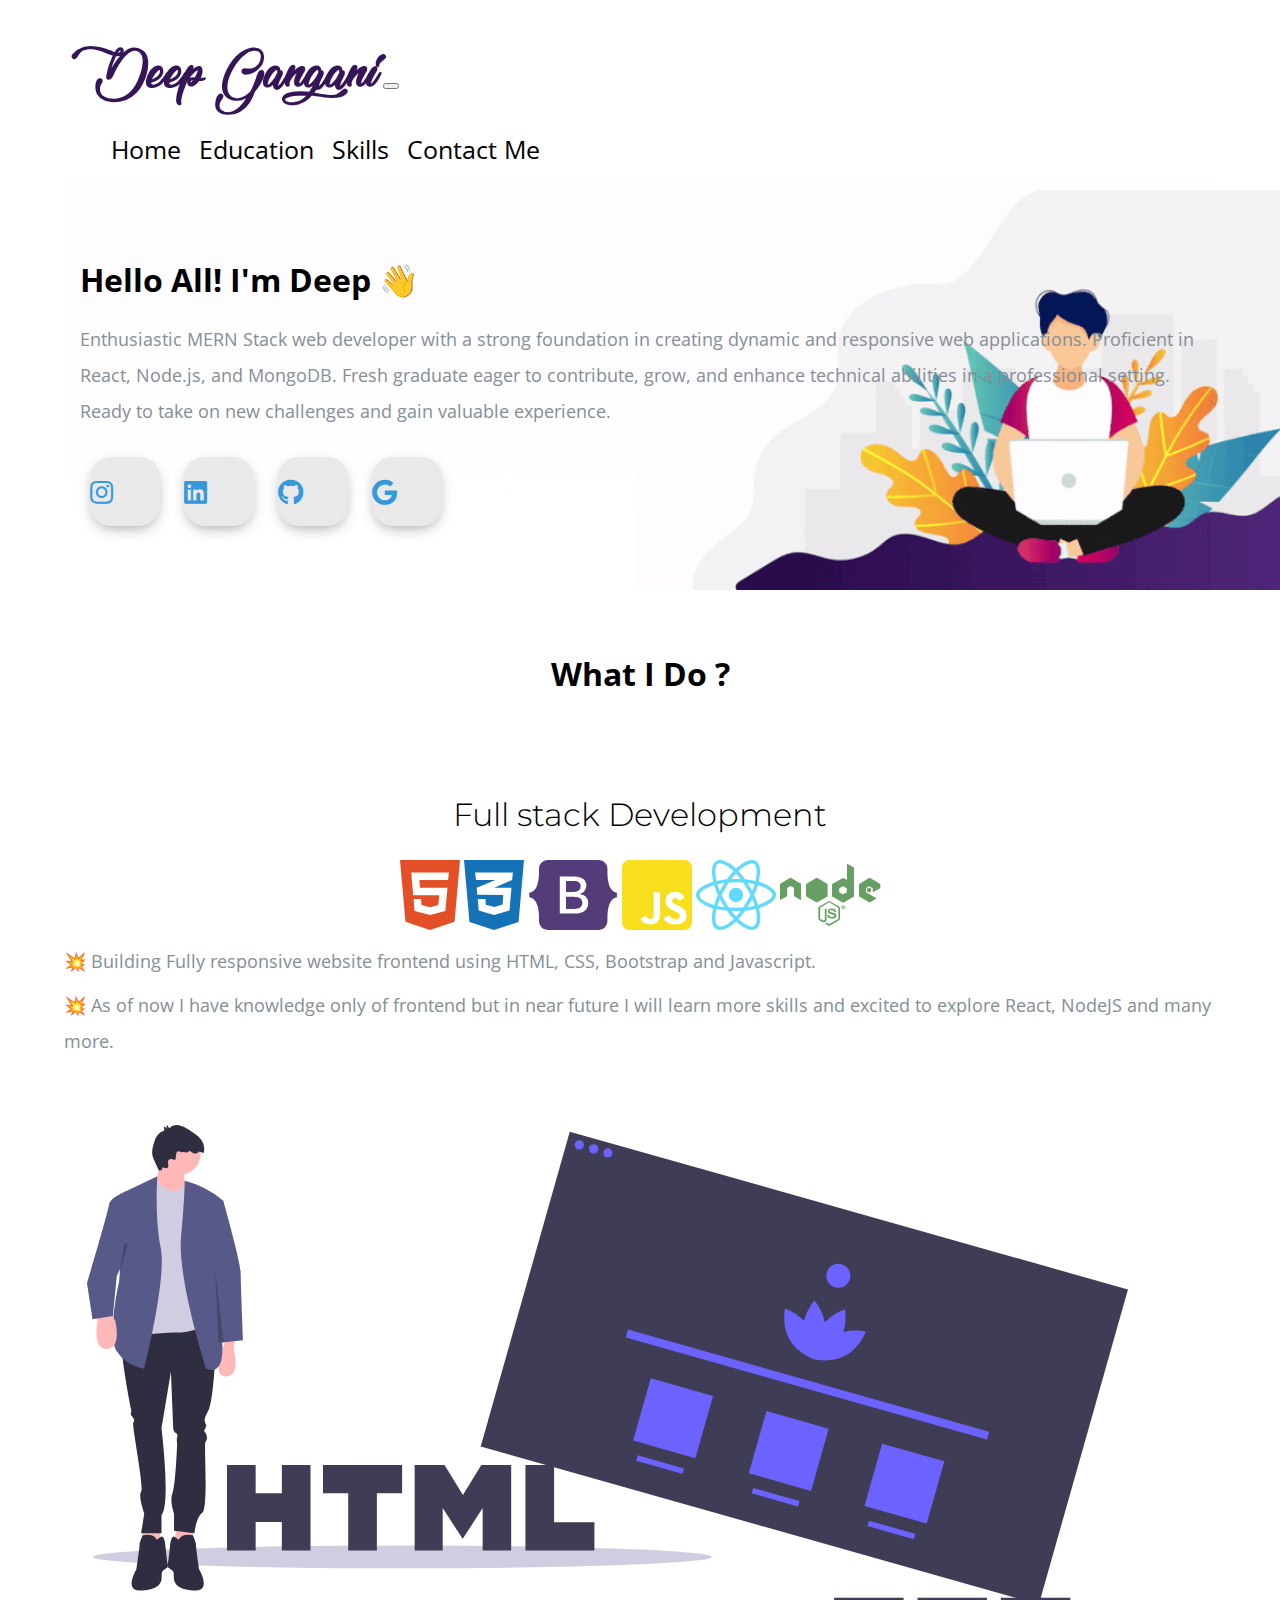
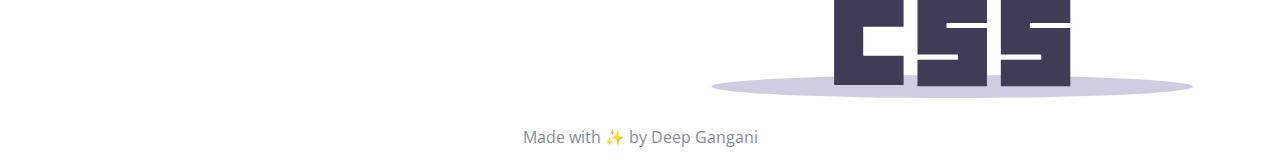
<file: index.html>
<!DOCTYPE html>
<html lang="en" dir="ltr">

<head>
  <meta charset="utf-8">
  <meta name="viewport" content="width=device-width,initial-scale=1">
  <title>Deep's Portfolio</title>
  <link rel="icon" href="Image/engineer.ico">
  <link rel="stylesheet" href="https://stackpath.bootstrapcdn.com/bootstrap/4.5.0/css/bootstrap.min.css" integrity="sha384-9aIt2nRpC12Uk9gS9baDl411NQApFmC26EwAOH8WgZl5MYYxFfc+NcPb1dKGj7Sk" crossorigin="anonymous">
  <link rel="stylesheet" href="style.css">
  
  <link href="https://fonts.googleapis.com/css2?family=Arizonia&family=Montserrat:wght@400;800&display=swap" rel="stylesheet">
  <link href="https://fonts.googleapis.com/css2?family=Open+Sans:wght@700&display=swap" rel="stylesheet">
  <link rel="stylesheet" href="https://use.fontawesome.com/releases/v5.4.1/css/all.css" />
  <link rel="stylesheet" href="https://cdnjs.cloudflare.com/ajax/libs/font-awesome/5.13.1/css/all.min.css">
  <script src="https://code.jquery.com/jquery-3.5.1.slim.min.js" integrity="sha384-DfXdz2htPH0lsSSs5nCTpuj/zy4C+OGpamoFVy38MVBnE+IbbVYUew+OrCXaRkfj" crossorigin="anonymous"></script>
  <script src="https://cdn.jsdelivr.net/npm/popper.js@1.16.0/dist/umd/popper.min.js" integrity="sha384-Q6E9RHvbIyZFJoft+2mJbHaEWldlvI9IOYy5n3zV9zzTtmI3UksdQRVvoxMfooAo" crossorigin="anonymous"></script>
  <script src="https://stackpath.bootstrapcdn.com/bootstrap/4.5.0/js/bootstrap.min.js" integrity="sha384-OgVRvuATP1z7JjHLkuOU7Xw704+h835Lr+6QL9UvYjZE3Ipu6Tp75j7Bh/kR0JKI" crossorigin="anonymous"></script>
</head>
<body class="container-fluid body_section">
        <header>
              <nav class="navbar navbar-expand-lg navbar-light ">
                <a class="navbar-brand brand-name" href="#">Deep Gangani</a>
                <button class="navbar-toggler" type="button" data-toggle="collapse" data-target="#navbarSupportedContent" aria-controls="navbarSupportedContent" aria-expanded="false" aria-label="Toggle navigation">
                  <span class="navbar-toggler-icon"></span>
                </button>
        
                <div class="collapse navbar-collapse" id="navbarSupportedContent">
                  <ul class="navbar-nav ml-auto">
                    <li class="nav-item">
                      <a class="nav-link headerachor" href="index.html">Home</a>
                    </li>
                    <li class="nav-item">
                      <a class="nav-link headerachor" href="Education.html">Education</a>
                    </li>
                    <li class="nav-item">
                      <a class="nav-link headerachor" href="skill.html">Skills</a>
                    </li>
                    
                    <li class="nav-item">
                      <a class="nav-link headerachor" href="contact.html">Contact Me</a>
                    </li>
                  </ul>
              </nav>
          </header>

          <section id = "Home">
              <div class="row column1">
                <div class="col-lg-6 col-md-6 first-image">
                    <img class = "boyimage" src="Image/20200630_162659.gif" alt="">
                </div>  
                  <div class="col-lg-6 section-1">
                      <h1 class = "Hello">Hello All! I'm Deep <span class="wave">👋</span></h1>
                      <p>Enthusiastic MERN Stack web developer with a strong foundation
                        in creating dynamic and responsive web applications. Proficient
                        in React, Node.js, and MongoDB. Fresh graduate eager to
                        contribute, grow, and enhance technical abilities in a professional
                        setting. Ready to take on new challenges and gain valuable
                        experience.</p>
                          <div class=social_media_icon>
                            <a class="btn" href="https://www.instagram.com/ajit.verma_/" target=_blank>
                              <i class="fab fa-instagram"></i>
                            </a>
                            <a class="btn" href="https://www.linkedin.com/in/ajit-verma-70b9b0196/" target=_blank>
                              <i class="fab fa-linkedin" aria-hidden="true"></i>
                            </a>
                            <a class="btn" href="https://github.com/AjitVerma15" target=_blank>
                              <i class="fab fa-github"></i>
                            </a>
                            <a class="btn" href="mailto:ajitverma1503@gmail.com" target=_blank>
                              <i class="fab fa-google"></i>
                            </a>
                          </div>
                  </div>
                  <div class="Image-boy col-lg-6"><img class="boy" src="Image/Boy-image.png" alt=""></div>
              </div>
          </section>


          <section id=Whatido>
            <h1>What I Do ?</h1>
              
              <div class="row feature-2">
                <div class="col-lg-6 col-md-6 feature-web">
                  <h1 class="Feature-Heading">Full stack Development</h1>
                  <ul class = "dev-icon">
                    <li class="m-2"><i class="fab fa-html5 fa-5x" style="color:#e34f26"></i></li>
                    <li class="m-2"><i class="fab fa-css3-alt fa-5x" style="color:#1572b6"></i></li>
                    <li class="m-2"><i class="fab fa-bootstrap fa-5x" style="color:#543b79"></i></li>
                    <li class="m-2"><i class="fab fa-js-square fa-5x" style="color:#f7df1e"></i></li>
                    <li class="m-2"><i class="fab fa-react fa-5x" style="color:#61dafb"></i></li>
                    <li class="m-2"><i class="fab fa-node fa-5x" style="color:#679e63"></i></li>
                    <!-- <li><i class="fab fa-figma fa-5x" style="color:#f24e1e"></i></li> -->
                
                  </ul>
                  <div class = "Data-Analytic">
                    <p class ="Features-paragraph">
                       💥 Building Fully responsive website frontend using HTML, CSS, Bootstrap and Javascript.</p>
                    <p  class ="Features-paragraph">
                       💥 As of now I have knowledge only of frontend but in near future I will learn more skills and excited to explore React, NodeJS and many more.</p>
                     
                      </div>
                </div>
                <div class="col-lg-6 col-md-6 Feature-second-image ">
                  <img class = "Feature-svg-image" src="Image/website.svg" alt="">
                </div>
              </div>
       
               
        
          </section>
    <footer class=footer>Made with ✨ by Deep Gangani </footer>
</body>
</html>
</file>
<file: style.css>
body{
    font-family: 'Open Sans', sans-serif;
    margin: 0;
  }
.body_section{
    padding : 3% 5% 1%;
}

p{
  font-size: 18px;
}

  a{
    text-decoration: none;
  }

  @font-face{
    font-family: "Lovely Home";
    src:local('Lovely Home'), 
    url("Image/LovelyHome-9aBZ.ttf") format('truetype');

  }

.brand-name ,.navbar-light .navbar-brand{
      /* font-family: "Brush Script MT"; */
      /* margin-bottom: 3px; */
      font-family: "Lovely Home";
      font-size: 50px;
      font-weight: bold;
      color: #351458;
  }



  .headerachor {
    color: black;
    margin: 0 7px 0 7px;
    font-size: 25px;
  }

  .headerachor:hover {
    background-color: #f1f1f1;
  }

  /* Section 1 */
   .column1{
       background-image: linear-gradient(#fefcfe,#ffffff);
       padding : 8px 16px;
   }

  .section-1{
    margin-top: 6%;
    text-align: left;
    position: relative;
}
span.wave {
  animation-name: wave-animation;
  animation-duration: 2.5s;
  animation-iteration-count: infinite;
  transform-origin: 70% 70%;
  display: inline-block;
}

@keyframes wave-animation {
    0% { transform: rotate(  0.0deg) }
   10% { transform: rotate(-10.0deg) }
   20% { transform: rotate( 12.0deg) }
   30% { transform: rotate(-10.0deg) }
   40% { transform: rotate(  9.0deg) }
   50% { transform: rotate(  0.0deg) }
  100% { transform: rotate(  0.0deg) }
}

.first-image{
    position: absolute;
    right:0;
}
.boyimage{
  height: 400px;
}

@media only screen and (max-width : 1183px){
  .first-image{
    right:160px;
  }

}
.boy{
  width: 100%;
  height: 100%;
  animation: bounce 1.2s;
  animation-direction: alternate;
  animation-iteration-count: infinite;
}

@keyframes bounce{
  from{
      transform: translate3d(0,0,0);
  }
  to{
      transform: translate3d(0,20px,0);
  }
}

.Image-boy{
  text-align: center;
  align-items: center;
}

@media only screen and (min-width:951px){
  .Image-boy{
    display:none;
  }
}
  .Hello{
      margin-bottom: 20px;
  }
  p{
      line-height: 2;
      color: #868e96;
  }


  .btn {
    display: inline-block;
    width: 4.37rem;
    height: 4.37rem;
    background: #e9e9e9;
    padding: 0px 0px;
    margin: 10px;
    border-radius: 30%;
    box-shadow: 0 5px 15px -5px #00000070;
    color: #3498db;
    overflow: hidden;
    position: relative;
  }

  .btn i {
    line-height: 70px;
    font-size: 1.625rem;
    transition: 0.2s linear;
  }

  .btn:hover i {
    transform: scale(1.3);
    color: #f1f1f1;
  }

  .btn::before {
    content: "";
    position: absolute;
    width: 120%;
    height: 120%;
    background: #3498db;
    transform: rotate(45deg);
    left: -110%;
    top: 90%;
  }




  .btn:hover::before {
    animation: aaa 0.7s 1;
    top: -10%;
    left: -10%;
  }

  @media only screen and (max-width:470px){
    .btn{
      width: 2.5rem;
      height: 2.5rem;
      margin: 7px;
    }
    .btn i {
      line-height: 40px;
      font-size: 1em;
    }
  }

 #Whatido{
     text-align: center;
     padding-top: 7%;
 }

  /* Section 2 */
  .feature-1{
      padding-top: 5%;
      text-align: center;
      }
  .feature-2{
    padding-top: 5%;
    text-align: center;
}
  .feature-3{
  padding-top: 5%;
  padding-bottom: 20px;
  text-align: center;
  }

  .Feature-Heading{
      font-family: "Montserrat";
      font-weight: 300;
  }

  .Feature-first-image{
      padding : 0 2% 10%;
  }

  .Feature-second-image{
      padding : 5% 2% 0;
  }





  .Feature-svg-image{
      width: 100%;
      height:100%;
  }
  .Feature-svg-image-3{
    width: 84%;
    height: 84%;
  }




  .dev-icon{
      list-style: none;
      display: inline;
      padding: 0%;
  }


  .numpy{
    max-width: 100%;
    width : 30%;
    height: 30%;
    padding-bottom: 7%;
  }

  .pandas{
    max-width: 100%;
    max-height: 100%;
    width : 23%;
    height: 15%;
    padding-bottom: 7%;
    padding-left :0;
  }

  li{
    display: inline;
  }

  .Data-Analytic{
      text-align: left;
  }

  .Features-paragraph{
      margin-top : 8px;
      margin-bottom: 8px;
  }

  @media only screen and (max-width : 764px){
    .feature-2{
      display: flex;
      flex-direction: column;
    }
    .feature-web{
      order:2;
    }
      
      .brand-name ,.navbar-light .navbar-brand{
      /* font-family: "Brush Script MT"; */
      /* margin-bottom: 3px; */
      font-family: "Lovely Home";
      font-size: 40px;
      font-weight: bold;
      color: #351458;
  }
  }
  @media only screen and (max-width : 991px) and (min-width: 951px){
    .section-1{
      margin-top: auto;
      padding-right: 400px;
    }
  }
  @media only screen and (max-width : 950px){

    body,html{
      text-align: center;
      font-size: 16px;
      line-height: normal;
    }
    .Hello{
      margin-bottom: 10px;
    }
    h1{
      font-size: 25px;
    }
    p{
      font-size: 15px;
      line-height: normal;
    }
      .section-1{
          text-align: center;
      }
      .first-image{
          display: none;
      }

      .pandas{
        width: 23%;
        height: 15%;
      }
  }




footer{
  padding-top: 2%;
  color: #868e96;
  text-align: center;
}
</file>
